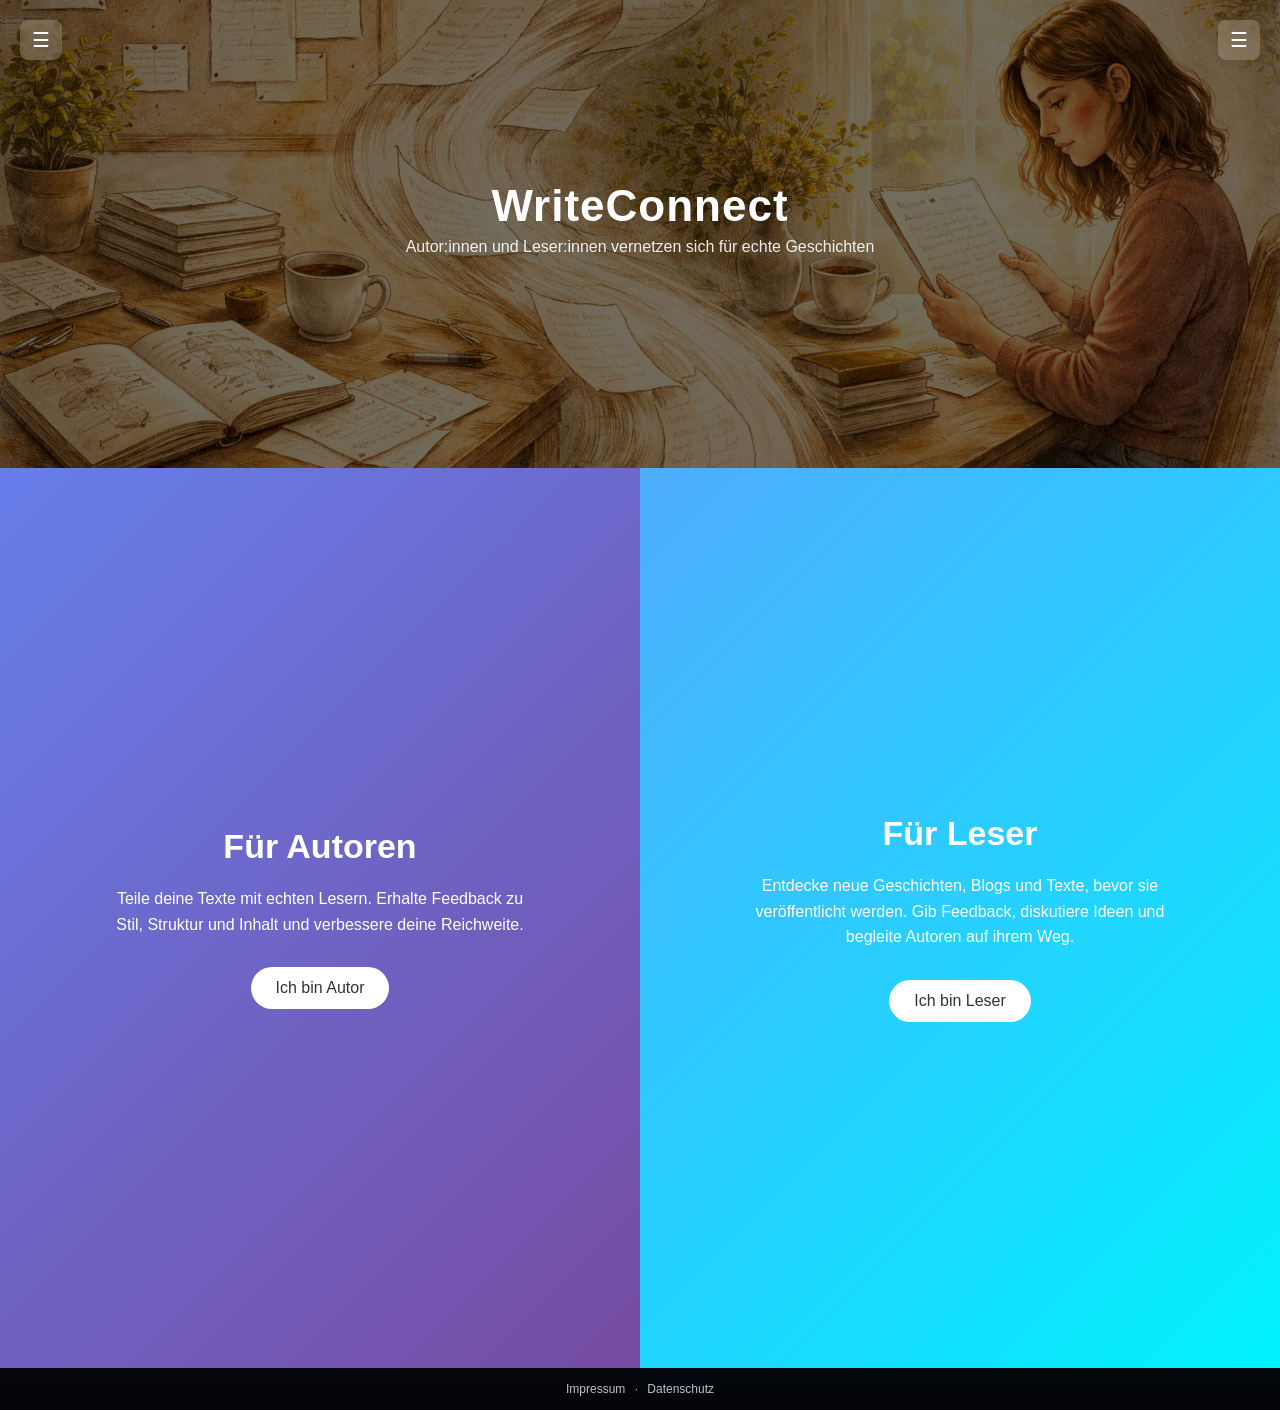
<file: index.html>
<!DOCTYPE html>
<html lang="de">
<head>
  <meta charset="UTF-8">
  <meta name="viewport" content="width=device-width, initial-scale=1.0">
  <title>WriteConnect</title>
  <link rel="stylesheet" href="styles.css">
</head>
<body>

  <!-- HERO SECTION -->
  <header class="hero">

    <!-- Hintergrund-Overlay -->
    <div class="overlay"></div>

    <!-- TOP BAR -->
    <div class="top-bar">

      <button class="menu-btn left">☰</button>

      <!-- optional Logo -->
      <!-- <div class="logo">WriteConnect</div> -->

      <button class="menu-btn right">☰</button>

    </div>

    <!-- HERO CONTENT -->
    <div class="hero-content">
      <h1>WriteConnect</h1>
      <p>Autor:innen und Leser:innen vernetzen sich für echte Geschichten</p>
    </div>

  </header>

  <!-- MAIN SPLIT SECTION -->
  <main class="container">

    <!-- AUTHORS -->
    <section class="side writers">
      <div class="content">
        <h2>Für Autoren</h2>
        <p>
          Teile deine Texte mit echten Lesern.  
          Erhalte Feedback zu Stil, Struktur und Inhalt und verbessere deine Reichweite.
        </p>
        <button class="cta">Ich bin Autor</button>
      </div>
    </section>

    <!-- READERS -->
    <section class="side readers">
      <div class="content">
        <h2>Für Leser</h2>
        <p>
          Entdecke neue Geschichten, Blogs und Texte, bevor sie veröffentlicht werden.  
          Gib Feedback, diskutiere Ideen und begleite Autoren auf ihrem Weg.
        </p>
        <button class="cta">Ich bin Leser</button>
      </div>
    </section>

  </main>

  <!-- FOOTER -->
  <footer class="footer">
    <a href="impressum.html">Impressum</a>
    <span>·</span>
    <a href="datenschutz.html">Datenschutz</a>
  </footer>

</body>
</html>
</file>
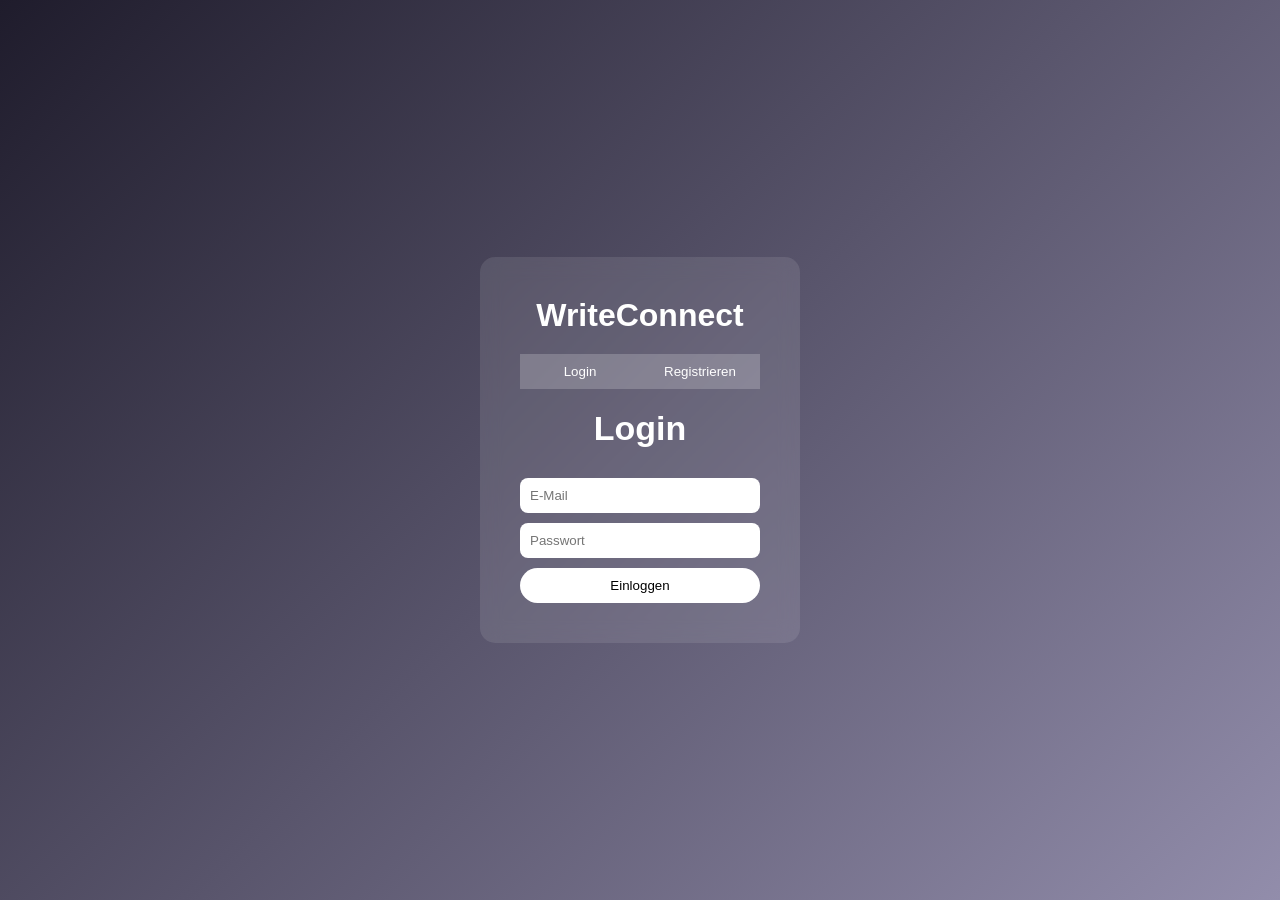
<file: auth.html>
<!DOCTYPE html>
<html lang="de">
<head>
  <meta charset="UTF-8">
  <meta name="viewport" content="width=device-width, initial-scale=1.0">
  <title>WriteConnect - Login</title>
  <link rel="stylesheet" href="styles.css">
</head>
<body class="auth-body">

  <div class="auth-container">

    <h1>WriteConnect</h1>

    <!-- Tabs -->
    <div class="tabs">
      <button onclick="showLogin()">Login</button>
      <button onclick="showRegister()">Registrieren</button>
    </div>

    <!-- Login -->
    <div id="loginBox" class="box">
      <h2>Login</h2>

      <input type="email" id="loginEmail" placeholder="E-Mail">
      <input type="password" id="loginPassword" placeholder="Passwort">

      <button onclick="login()">Einloggen</button>
    </div>

    <!-- Register -->
    <div id="registerBox" class="box hidden">
      <h2>Registrieren</h2>

      <input type="email" id="regEmail" placeholder="E-Mail">
      <input type="password" id="regPassword" placeholder="Passwort">

      <select id="role">
        <option value="reader">Leser</option>
        <option value="author">Autor</option>
      </select>

      <button onclick="register()">Account erstellen</button>
    </div>

  </div>

<script>
  function showLogin() {
    document.getElementById("loginBox").classList.remove("hidden");
    document.getElementById("registerBox").classList.add("hidden");
  }

  function showRegister() {
    document.getElementById("registerBox").classList.remove("hidden");
    document.getElementById("loginBox").classList.add("hidden");
  }

  function register() {
    const email = document.getElementById("regEmail").value;
    const password = document.getElementById("regPassword").value;
    const role = document.getElementById("role").value;

    const user = { email, password, role };

    localStorage.setItem(email, JSON.stringify(user));

    alert("Account erstellt!");
    showLogin();
  }

  function login() {
    const email = document.getElementById("loginEmail").value;
    const password = document.getElementById("loginPassword").value;

    const user = JSON.parse(localStorage.getItem(email));

    if (!user || user.password !== password) {
      alert("Login fehlgeschlagen");
      return;
    }

    localStorage.setItem("currentUser", JSON.stringify(user));

    alert("Login erfolgreich!");

    // Weiterleitung später
    window.location.href = "dashboard.html";
  }
</script>

</body>
</html>
</file>
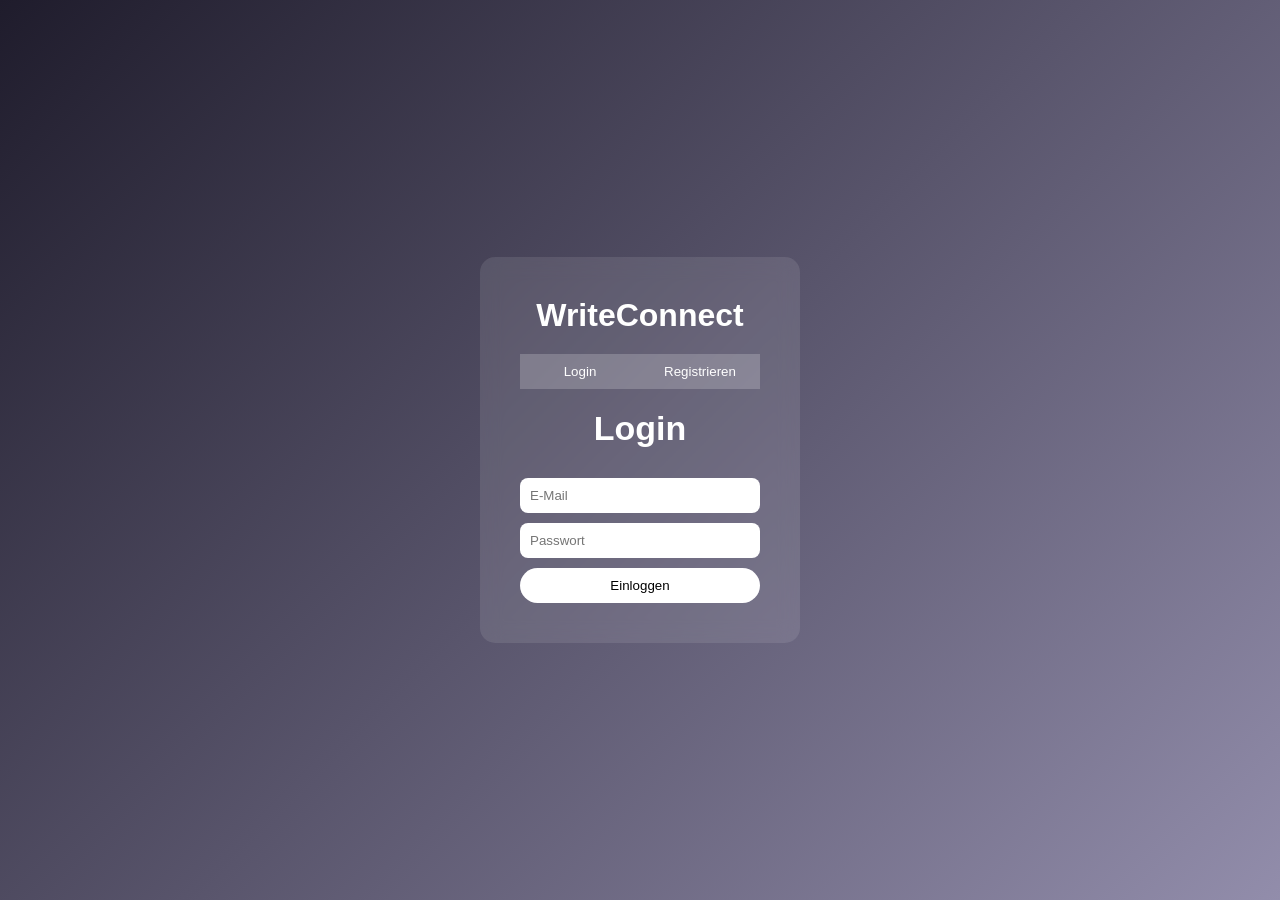
<file: dashboard.html>
<!DOCTYPE html>
<html lang="de">
<head>
  <meta charset="UTF-8">
  <meta name="viewport" content="width=device-width, initial-scale=1.0">
  <title>WriteConnect - Dashboard</title>
  <link rel="stylesheet" href="styles.css">
</head>
<body class="dashboard-body">

  <header class="dash-header">
    <h1>WriteConnect</h1>
    <button onclick="logout()">Logout</button>
  </header>

  <main class="dashboard">

    <!-- Autor Bereich -->
    <section id="authorSection" class="hidden">
      <h2>Autor Bereich</h2>

      <div class="card">
        <h3>Neuen Text erstellen</h3>

        <input type="text" id="title" placeholder="Titel">
        <textarea id="content" placeholder="Dein Text..."></textarea>

        <select id="genre">
          <option>Fantasy</option>
          <option>Romance</option>
          <option>Thriller</option>
          <option>Sonstiges</option>
        </select>

        <button onclick="publishText()">Veröffentlichen</button>
      </div>

      <h3>Deine Texte</h3>
      <div id="myTexts"></div>
    </section>

    <!-- Leser Bereich -->
    <section id="readerSection" class="hidden">
      <h2>Für dich empfohlene Texte</h2>
      <div id="allTexts"></div>
    </section>

  </main>

<script>
  const user = JSON.parse(localStorage.getItem("currentUser"));
  let texts = JSON.parse(localStorage.getItem("texts")) || [];

  // Rolle prüfen
  if (!user) {
    window.location.href = "auth.html";
  }

  if (user.role === "author") {
    document.getElementById("authorSection").classList.remove("hidden");
  }

  if (user.role === "reader") {
    document.getElementById("readerSection").classList.remove("hidden");
  }

  // Text veröffentlichen (Autor)
  function publishText() {
    const title = document.getElementById("title").value;
    const content = document.getElementById("content").value;
    const genre = document.getElementById("genre").value;

    const newText = {
      id: Date.now(),
      title,
      content,
      genre,
      author: user.email
    };

    texts.push(newText);
    localStorage.setItem("texts", JSON.stringify(texts));

    alert("Text veröffentlicht!");
    loadMyTexts();
  }

  // Autor: eigene Texte
  function loadMyTexts() {
    const container = document.getElementById("myTexts");
    if (!container) return;

    container.innerHTML = "";

    const my = texts.filter(t => t.author === user.email);

    my.forEach(t => {
      container.innerHTML += `
        <div class="card">
          <h3>${t.title}</h3>
          <p>${t.content}</p>
          <small>${t.genre}</small>
        </div>
      `;
    });
  }

  // Leser: alle Texte
  function loadAllTexts() {
    const container = document.getElementById("allTexts");
    if (!container) return;

    container.innerHTML = "";

    texts.forEach(t => {
      container.innerHTML += `
        <div class="card">
          <h3>${t.title}</h3>
          <p>${t.content}</p>
          <small>${t.genre}</small>
          <p><b>Autor:</b> ${t.author}</p>
        </div>
      `;
    });
  }

  function logout() {
    localStorage.removeItem("currentUser");
    window.location.href = "auth.html";
  }

  // Initial load
  loadMyTexts();
  loadAllTexts();

</script>

</body>
</html>
</file>
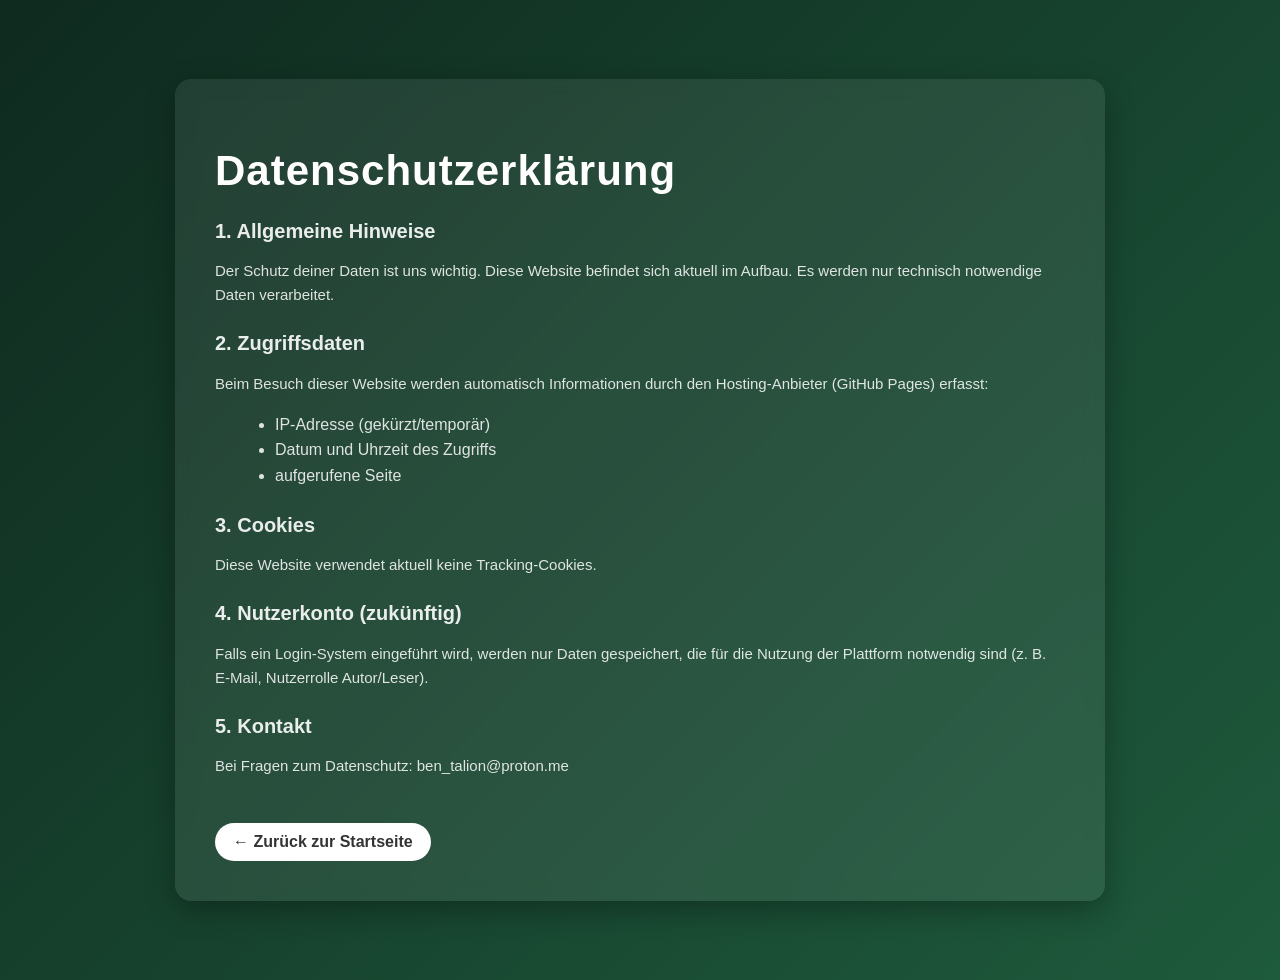
<file: datenschutz.html>
<!DOCTYPE html>
<html lang="de">
<head>
  <meta charset="UTF-8">
  <meta name="viewport" content="width=device-width, initial-scale=1.0">
  <title>Datenschutz | WriteConnect</title>

  <style>
    body {
      margin: 0;
      font-family: Arial, sans-serif;
      background: linear-gradient(135deg, #0f2a1f, #1e5a3c);
      color: white;
      min-height: 100vh;
      display: flex;
      justify-content: center;
      align-items: center;
      padding: 40px;
    }

    .container {
      max-width: 850px;
      width: 100%;
      background: rgba(255, 255, 255, 0.08);
      padding: 40px;
      border-radius: 16px;
      backdrop-filter: blur(10px);
      box-shadow: 0 10px 30px rgba(0,0,0,0.3);
    }

    h1 {
      font-size: 42px;
      margin-bottom: 20px;
      letter-spacing: 1px;
    }

    h2 {
      margin-top: 25px;
      font-size: 20px;
      opacity: 0.9;
    }

    p {
      line-height: 1.6;
      opacity: 0.85;
      font-size: 15px;
    }

    ul {
      margin-left: 20px;
      opacity: 0.85;
      line-height: 1.6;
    }

    .back {
      margin-top: 30px;
      display: inline-block;
      padding: 10px 18px;
      border-radius: 25px;
      background: white;
      color: #333;
      text-decoration: none;
      font-weight: bold;
      transition: 0.3s;
    }

    .back:hover {
      transform: scale(1.05);
    }
  </style>
</head>

<body>

  <div class="container">

    <h1>Datenschutzerklärung</h1>

    <h2>1. Allgemeine Hinweise</h2>
    <p>
      Der Schutz deiner Daten ist uns wichtig. Diese Website befindet sich aktuell im Aufbau.
      Es werden nur technisch notwendige Daten verarbeitet.
    </p>

    <h2>2. Zugriffsdaten</h2>
    <p>
      Beim Besuch dieser Website werden automatisch Informationen durch den Hosting-Anbieter (GitHub Pages) erfasst:
    </p>
    <ul>
      <li>IP-Adresse (gekürzt/temporär)</li>
      <li>Datum und Uhrzeit des Zugriffs</li>
      <li>aufgerufene Seite</li>
    </ul>

    <h2>3. Cookies</h2>
    <p>
      Diese Website verwendet aktuell keine Tracking-Cookies.
    </p>

    <h2>4. Nutzerkonto (zukünftig)</h2>
    <p>
      Falls ein Login-System eingeführt wird, werden nur Daten gespeichert, die für die Nutzung der Plattform notwendig sind
      (z. B. E-Mail, Nutzerrolle Autor/Leser).
    </p>

    <h2>5. Kontakt</h2>
    <p>
      Bei Fragen zum Datenschutz: ben_talion@proton.me
    </p>

    <a class="back" href="index.html">← Zurück zur Startseite</a>

  </div>

</body>
</html>
</file>
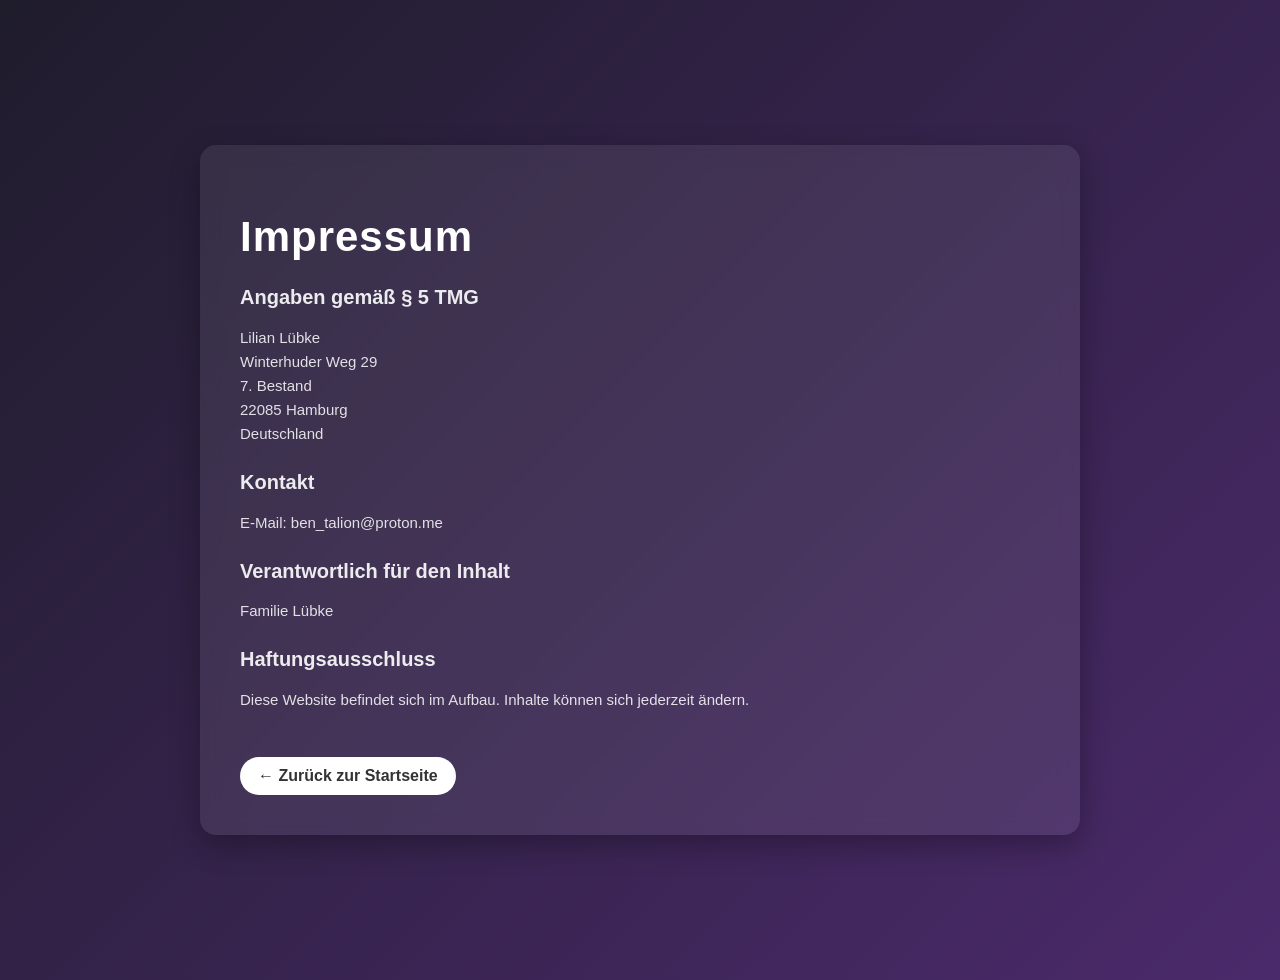
<file: impressum.html>
<!DOCTYPE html>
<html lang="de">
<head>
  <meta charset="UTF-8">
  <meta name="viewport" content="width=device-width, initial-scale=1.0">
  <title>Impressum | WriteConnect</title>
  <style>
    body {
      margin: 0;
      font-family: Arial, sans-serif;
      background: linear-gradient(135deg, #1f1c2c, #4b2a6b);
      color: white;
      min-height: 100vh;
      display: flex;
      justify-content: center;
      align-items: center;
      padding: 40px;
    }

    .container {
      max-width: 800px;
      width: 100%;
      background: rgba(255, 255, 255, 0.08);
      padding: 40px;
      border-radius: 16px;
      backdrop-filter: blur(10px);
      box-shadow: 0 10px 30px rgba(0,0,0,0.3);
    }

    h1 {
      font-size: 42px;
      margin-bottom: 20px;
      letter-spacing: 1px;
    }

    h2 {
      margin-top: 25px;
      font-size: 20px;
      opacity: 0.9;
    }

    p {
      line-height: 1.6;
      opacity: 0.85;
      font-size: 15px;
    }

    .back {
      margin-top: 30px;
      display: inline-block;
      padding: 10px 18px;
      border-radius: 25px;
      background: white;
      color: #333;
      text-decoration: none;
      font-weight: bold;
      transition: 0.3s;
    }

    .back:hover {
      transform: scale(1.05);
    }
  </style>
</head>

<body>

  <div class="container">

    <h1>Impressum</h1>

    <h2>Angaben gemäß § 5 TMG</h2>
    <p>
      Lilian Lübke<br>
      Winterhuder Weg 29<br>
      7. Bestand<br>
      22085 Hamburg<br>
      Deutschland
    </p>

    <h2>Kontakt</h2>
    <p>
      E-Mail: ben_talion@proton.me
    </p>

    <h2>Verantwortlich für den Inhalt</h2>
    <p>
      Familie Lübke
    </p>

    <h2>Haftungsausschluss</h2>
    <p>
      Diese Website befindet sich im Aufbau. Inhalte können sich jederzeit ändern.
    </p>

    <a class="back" href="index.html">← Zurück zur Startseite</a>

  </div>

</body>
</html>
</file>
<file: styles.css>
* {
  margin: 0;
  padding: 0;
  box-sizing: border-box;
  font-family: Arial, sans-serif;
}

/* ---------------- BODY ---------------- */

body {
  margin: 0;
  min-height: 100vh;
  overflow-x: hidden;
  background: #0f172a;
}

/* ---------------- HERO ---------------- */

.hero {
  position: relative;
  height: 52vh;
  min-height: 360px;
  width: 100%;
  background-image: url("writeconnect.png");
  background-size: cover;
  background-position: center;
  background-repeat: no-repeat;

  display: flex;
  justify-content: center;
  align-items: center;

  color: white;
  text-align: center;

  padding: 0 20px;
}

/* dunkler Layer */
.overlay {
  position: absolute;
  inset: 0;
  background: rgba(0, 0, 0, 0.55);
}

/* Hero Text */
.hero-content {
  position: relative;
  z-index: 2;
  max-width: 800px;
  padding: 0 15px;
}

.hero-content h1 {
  font-size: 44px;
  margin-bottom: 6px;
  letter-spacing: 1px;
}

.hero-content p {
  font-size: 16px;
  opacity: 0.9;
  line-height: 1.3;
}

/* ---------------- TOP BAR ---------------- */

.top-bar {
  position: absolute;
  top: 0;
  width: 100%;
  display: flex;
  justify-content: space-between;
  align-items: center;
  padding: 20px;
  z-index: 3;
}

.logo {
  font-size: 20px;
  color: white;
  font-weight: bold;
}

/* Menu Buttons */
.menu-btn {
  background: rgba(255, 255, 255, 0.2);
  border: none;
  color: white;
  font-size: 20px;
  padding: 8px 12px;
  border-radius: 8px;
  cursor: pointer;
  backdrop-filter: blur(10px);
}

/* ---------------- MAIN SPLIT ---------------- */

.container {
  display: flex;
  min-height: 100vh;
}

.side {
  flex: 1;
  display: flex;
  justify-content: center;
  align-items: center;
  text-align: center;
  padding: 40px;
  transition: all 0.35s ease;
}

.readers {
  background: linear-gradient(135deg, #4facfe, #00f2fe);
  color: white;
}

.writers {
  background: linear-gradient(135deg, #667eea, #764ba2);
  color: white;
}

.content {
  max-width: 420px;
}

h2 {
  font-size: 34px;
  margin-bottom: 20px;
}

p {
  font-size: 16px;
  line-height: 1.6;
  margin-bottom: 30px;
}

.cta {
  padding: 12px 25px;
  font-size: 16px;
  border: none;
  border-radius: 25px;
  background: white;
  color: #333;
  cursor: pointer;
  transition: 0.25s;
}

.cta:hover {
  transform: scale(1.05);
}

.side:hover {
  flex: 1.15;
}

/* ---------------- AUTH ---------------- */

.auth-body {
  background: linear-gradient(135deg, #1f1c2c, #928dab);
  min-height: 100vh;
  display: flex;
  justify-content: center;
  align-items: center;
}

.auth-container {
  background: rgba(255, 255, 255, 0.1);
  padding: 40px;
  border-radius: 15px;
  backdrop-filter: blur(10px);
  width: 320px;
  text-align: center;
  color: white;
}

.auth-container h1 {
  margin-bottom: 20px;
}

.tabs {
  display: flex;
  justify-content: space-between;
  margin-bottom: 20px;
}

.tabs button {
  flex: 1;
  padding: 10px;
  border: none;
  cursor: pointer;
  background: rgba(255, 255, 255, 0.2);
  color: white;
}

.box {
  display: flex;
  flex-direction: column;
  gap: 10px;
}

.box input,
.box select {
  padding: 10px;
  border: none;
  border-radius: 8px;
}

.box button {
  padding: 10px;
  border: none;
  border-radius: 20px;
  background: white;
  cursor: pointer;
}

.hidden {
  display: none;
}

/* ---------------- DASHBOARD ---------------- */

.dashboard-body {
  background: #0f172a;
  color: white;
  min-height: 100vh;
}

.dash-header {
  display: flex;
  justify-content: space-between;
  padding: 20px;
  background: #111827;
}

.dash-header button {
  padding: 8px 12px;
  border: none;
  border-radius: 8px;
  cursor: pointer;
}

.dashboard {
  padding: 20px;
}

.card {
  background: rgba(255, 255, 255, 0.08);
  padding: 15px;
  margin-bottom: 15px;
  border-radius: 10px;
}

.card input,
.card textarea,
.card select {
  width: 100%;
  margin: 5px 0;
  padding: 8px;
  border-radius: 6px;
  border: none;
}

.card textarea {
  min-height: 100px;
  resize: vertical;
}

/* ---------------- RESPONSIVE ---------------- */

@media (max-width: 900px) {
  .container {
    flex-direction: column;
  }

  .side {
    min-height: 50vh;
  }

  .hero-content h1 {
    font-size: 36px;
  }

  .hero-content p {
    font-size: 15px;
  }
}

@media (max-width: 500px) {
  .top-bar {
    padding: 10px;
  }

  .menu-btn {
    font-size: 16px;
    padding: 6px 10px;
  }

  .side {
    padding: 20px;
  }

  h2 {
    font-size: 24px;
  }

  p {
    font-size: 13px;
  }
}

/* ---------------- FOOTER ---------------- */

.footer {
  background: rgba(0, 0, 0, 0.75);
  backdrop-filter: blur(10px);
  text-align: center;
  padding: 14px 10px;
  font-size: 12px;
  color: rgba(255, 255, 255, 0.7);
}

.footer a {
  color: rgba(255, 255, 255, 0.75);
  text-decoration: none;
  margin: 0 6px;
  transition: 0.2s;
}

.footer a:hover {
  color: white;
  text-decoration: underline;
}
</file>
